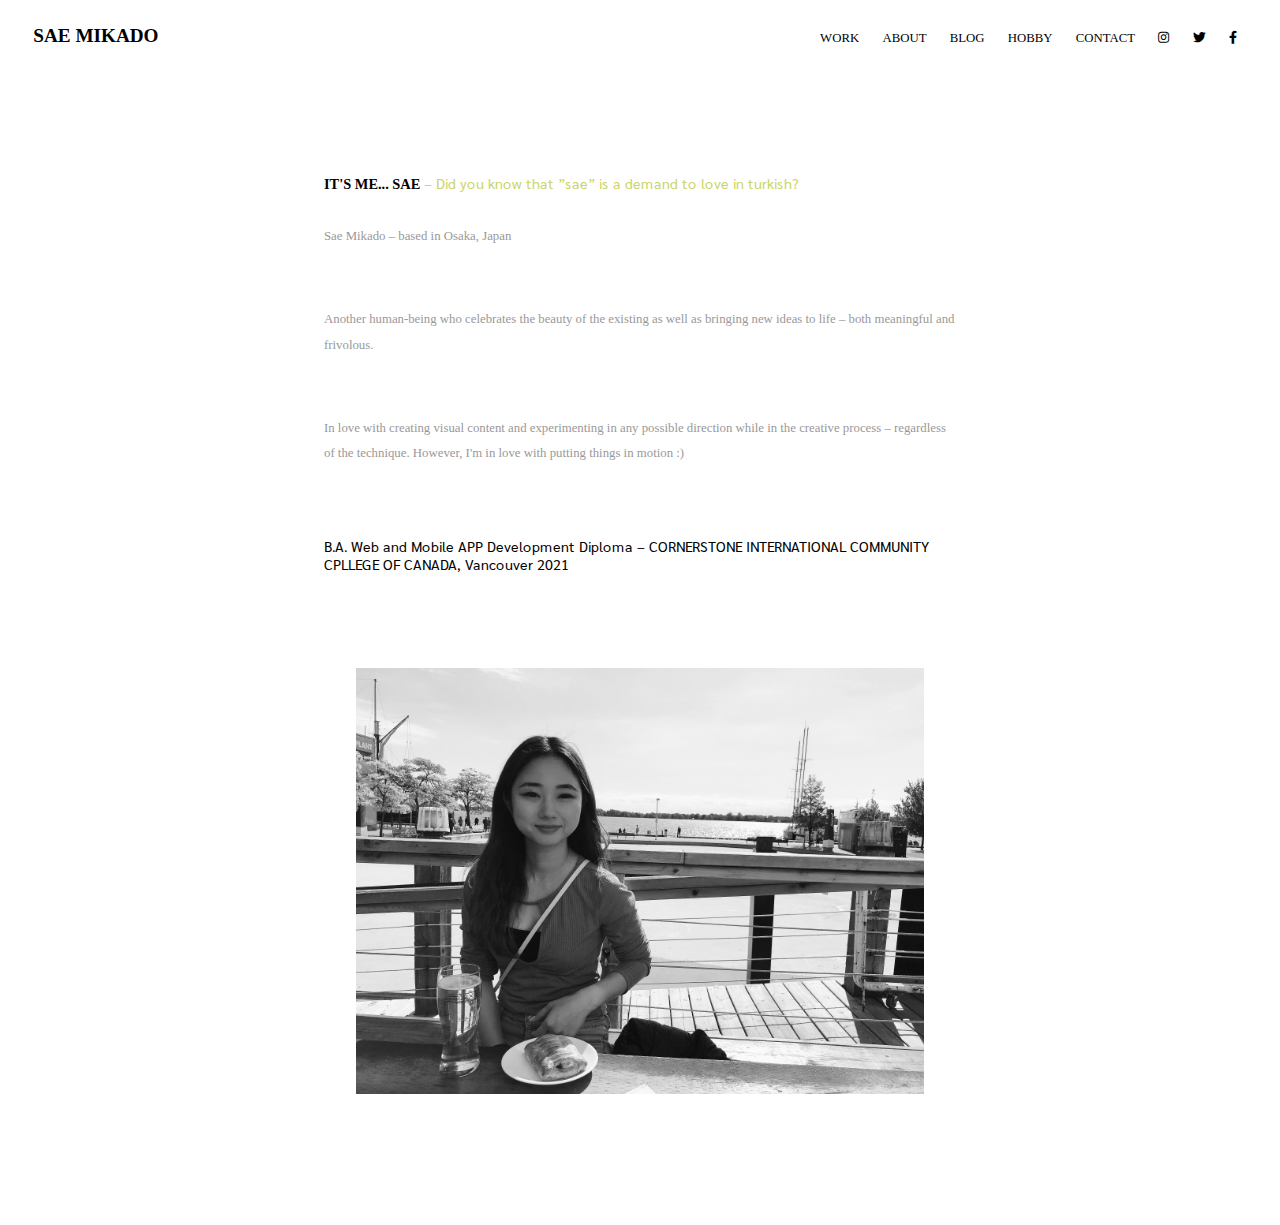
<file: about.html>
<!DOCTYPE html>
<html lang="en">
<head>
  <meta charset="UTF-8">
  <meta name="viewport" content="width=device-width, initial-scale=1.0">
  <title>About</title>
  <link rel="stylesheet" type="text/css" href="index.css">
  <link href="https://use.fontawesome.com/releases/v5.6.1/css/all.css" rel="stylesheet">
  <link rel="preconnect" href="https://fonts.gstatic.com">
  <link href="https://fonts.googleapis.com/css2?family=Monoton&display=swap" rel="stylesheet">
  <link rel="preconnect" href="https://fonts.gstatic.com">
  <link href="https://fonts.googleapis.com/css2?family=Cormorant+Garamond:ital,wght@1,300&family=Sarabun:ital,wght@1,100&display=swap" rel="stylesheet">
</head>
<body>
  <!-- Main header -->
  <header>
    <div class="logo">
      <a href="index.html">SAE MIKADO</a>
    </div>
    <div>
      <!-- Navigation bar -->
      <nav>
        <ul>
          <li>
            <a href="index.html">Work</a>
          </li>
          <li>
            <a href="about.html">About</a>
          </li>
          <li>
            <a href="blog.html">Blog</a>
          </li>
          <li>
            <a href="hobby.html">Hobby</a>
          </li>
          <li>
            <a href="contact.html">Contact</a>
          </li>
          <li>
            <a href="#"><i class="fab fa-instagram"></i></a>
          </li>
          <li>
            <a href="#"><i class="fab fa-twitter"></i></a>
          </li>
          <li>
            <a href="#"><i class="fab fa-facebook-f"></i></a>
          </li>
        </ul>
      </nav>
    </div>
  </header>
  <!-- Section about me -->
  <section class="aboutMe">
    <span class="myName">IT'S ME... SAE</span><span class="primaryColor"> – Did you know that ”sae” is a demand to love in turkish?</span>
    <div class="myInfomation">
    <p>Sae Mikado – based in Osaka, Japan</p><br>
    <p>Another human-being who celebrates the beauty of the existing as well as bringing new ideas to life – both meaningful and frivolous. </p><br>
    <p>In love with creating visual content and experimenting in any possible direction while in the creative process – regardless of the technique. However, I'm in love with putting things in motion :)</p><br>
    </div>
    <p class="education">B.A. Web and Mobile APP Development Diploma – CORNERSTONE INTERNATIONAL COMMUNITY CPLLEGE OF CANADA, Vancouver 2021</p>
    <div class="Myimg">
      <img src="Myimg.jpg" alt="">
    </div>
  </section>
</body>
</html>
</file>
<file: index.css>
/* Style the navbar */
header {
  display: -webkit-box;
  display: -ms-flexbox;
  display: flex;
  -webkit-box-pack: justify;
      -ms-flex-pack: justify;
          justify-content: space-between;
  -webkit-box-align: baseline;
      -ms-flex-align: baseline;
          align-items: baseline;
  margin: 2%;
}

header .logo {
  font-size: 1.2rem;
  font-weight: bold;
}

header nav ul {
  list-style: none;
  margin: 0%;
  font-size: 0.8rem;
}

header nav ul li {
  display: inline-block;
  margin: 0 10px;
}

header a {
  color: black;
  text-decoration: none;
  text-transform: uppercase;
}

header a:hover {
  color: #cad467;
  text-decoration: line-through;
}

.aboutMe {
  margin: 10% 25%;
  font-size: 0.9rem;
}

.aboutMe .myName {
  font-weight: bold;
}

.aboutMe .primaryColor {
  color: #cad467;
  font-family: 'Cormorant Garamond', serif;
  font-family: 'Sarabun', sans-serif;
}

.aboutMe .myInfomation {
  color: #999999;
  font-size: 0.8rem;
  line-height: 200%;
  margin: 5% 0;
}

.aboutMe .myInfomation p {
  margin-top: 3%;
}

.aboutMe .education {
  color: black;
  font-size: 0.9rem;
  font-family: 'Cormorant Garamond', serif;
  font-family: 'Sarabun', sans-serif;
}

.aboutMe .Myimg {
  text-align: center;
  margin-top: 15%;
}

.aboutMe .Myimg img {
  height: auto;
  width: 90%;
}

.contactForm {
  margin: 10% 30%;
}

.contactForm h2 {
  color: #cad467;
  font-size: 1rem;
  text-align: center;
  margin-bottom: 10%;
}

.contactForm .form-label {
  font-size: 0.8rem;
  margin-top: 3%;
}

.contactForm .form-control {
  font-size: 0.8rem;
  padding-top: 2%;
  padding-bottom: 2%;
}

.contactForm .button {
  margin: 5% 40%;
}

.contactForm .button .form-control {
  font-weight: bold;
  padding: 12% 0;
}

.contactForm .button:hover {
  color: #cad467;
  text-decoration: line-through;
}

html {
  font-size: 16px;
  min-width: 500px;
}

@media only screen and (max-width: 680px) {
  html {
    font-size: 10px;
  }
}

.masthead {
  background-image: url("https://pro2-bar-s3-cdn-cf5.myportfolio.com/f3784884e27ac7670733563b07e6fd6f/6b6c49ab-551d-4dfb-8a20-baf3b1c368d0_rwc_225x218x1557x1034x4096.jpg?h=f3a0316a8f8126253cf7f35e721c51a1");
  background-position: center center;
  background-repeat: no-repeat;
  background-size: cover;
  -webkit-box-pack: center;
  background-attachment: fixed;
  height: 630px;
  -webkit-transition: 0.5s;
  transition: 0.5s;
  display: -webkit-box;
  display: -ms-flexbox;
  display: flex;
  -ms-flex-pack: center;
      justify-content: center;
  -webkit-box-align: center;
      -ms-flex-align: center;
          align-items: center;
}

.masthead h1 {
  color: #e4f348;
  font-family: 'Monoton', cursive;
  font-size: 100px;
  font-style: normal;
  font-weight: 400;
  line-height: 80px;
  margin-bottom: 61px;
  margin-top: 0px;
}

.masthead p {
  color: #e4f348;
  text-align: center;
  text-decoration: line-through;
}

.masthead .mastheadArrowContainer {
  cursor: pointer;
  height: 40px;
  width: 60px;
  bottom: 25px;
  left: calc(50% - 30px);
  margin: 40px auto 0px;
}

.masthead .mastheadArrowContainer .mastheadArrow {
  border: 1px solid;
  border-bottom-color: #cad467;
  border-right-color: #cad467;
  -webkit-transform: rotate(45deg) translateY(-15px) translateX(5px);
          transform: rotate(45deg) translateY(-15px) translateX(5px);
  border-top: 1px solid transparent;
  border-left: 1px solid transparent;
  bottom: 5px;
  height: 30px;
  width: 30px;
}

.mastheadContents {
  position: fixed;
  z-index: 1;
}

#wrap {
  -webkit-transition: 0.5s;
  transition: 0.5s;
  -webkit-transition-timing-function: ease-in-out;
          transition-timing-function: ease-in-out;
  background: white;
  position: relative;
  z-index: 10;
}

/* Main Section */
main {
  display: -webkit-box;
  display: -ms-flexbox;
  display: flex;
  -ms-flex-wrap: wrap;
      flex-wrap: wrap;
  -ms-flex-pack: distribute;
      justify-content: space-around;
  margin-top: 5%;
  font-family: 'Lato', sans-serif;
  font-family: 'Lexend Mega', sans-serif;
  font-family: 'Quicksand', sans-serif;
  font-family: 'Work Sans', sans-serif;
}

.contents {
  overflow: hidden;
  position: relative;
  width: 30%;
  height: 240px;
  margin-bottom: 25px;
}

@media only screen and (max-width: 680px) {
  .contents {
    margin: 3px;
    width: 100%;
  }
}

.contents img {
  width: 100%;
  height: 100%;
}

.contents .caption {
  text-align: center;
  font-size: 1.2rem;
  display: table-cell;
  vertical-align: middle;
  color: black;
}

.contents .mask {
  width: 100%;
  height: 100%;
  position: absolute;
  top: 0;
  left: 0;
  opacity: 0;
  background-color: #cad467;
  display: table;
}

.contents .mask:hover {
  opacity: 0.9;
}
/*# sourceMappingURL=index.css.map */
</file>
